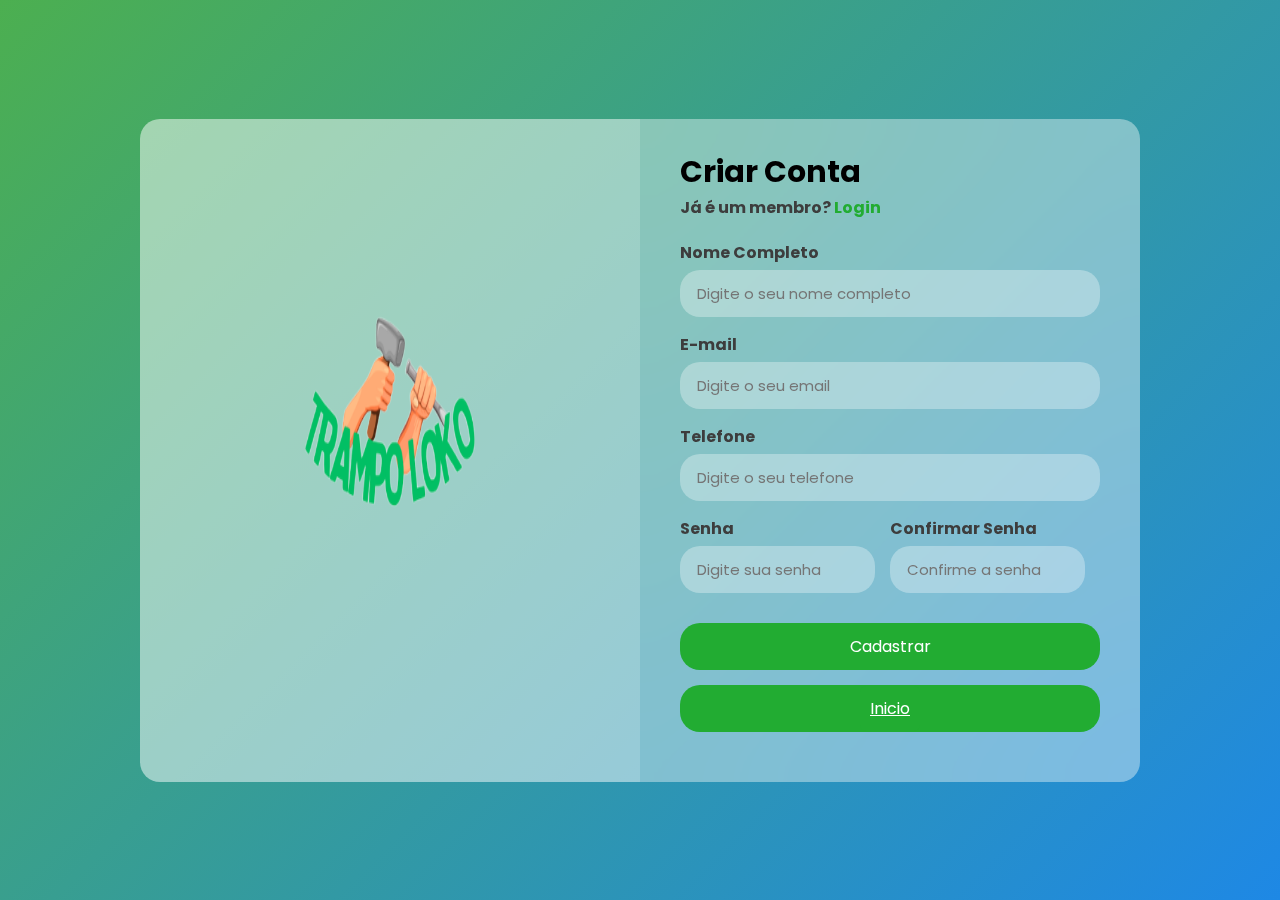
<file: page/cadastro.html>
<!DOCTYPE html>
<html lang="en">

<head>
    <meta charset="UTF-8">
    <meta http-equiv="X-UA-Compatible" content="IE=edge">
    <meta name="viewport" content="width=device-width, initial-scale=1.0">
    <link rel="stylesheet" href="/style/style1.css">
    <title>Formulario responsivo com html e css</title>
</head>

<body>
    <div class="box">
        <div class="img-box">
            <img src="/imagens/logo trampo loko_processed.png">
        </div>
        <div class="form-box">
            <h2>Criar Conta</h2>
            <p> Já é um membro? <a href="#"> Login </a> </p>
            <form action="#">
                <div class="input-group">
                    <label for="nome"> Nome Completo</label>
                    <input type="text" id="nome" placeholder="Digite o seu nome completo" required>
                </div>

                <div class="input-group">
                    <label for="email">E-mail</label>
                    <input type="email" id="email" placeholder="Digite o seu email" required>
                </div>

                <div class="input-group">
                    <label for="telefone">Telefone</label>
                    <input type="tel" id="telefone" placeholder="Digite o seu telefone" required>
                </div>

                <div class="input-group w50">
                    <label for="senha">Senha</label>
                    <input type="password" id="senha" placeholder="Digite sua senha" required>
                </div>

                <div class="input-group w50">
                    <label for="Confirmarsenha">Confirmar Senha</label>
                    <input type="password" id="Confirmarsenha" placeholder="Confirme a senha" required>
                </div>

                <div class="input-group">
                    <button>Cadastrar</button>
                    <button>
                        <a  href="/page/index.html" class="btn btn-light rounded-pill m-2">Inicio</a>
                    </button>
                </div>
              
            </form>
        </div>
    </div>
</body>
</html>
</file>
<file: style/style1.css>
@import url('https://fonts.googleapis.com/css2?family=Poppins:wght@300;400;500&display=swap');
*{
    padding: 0;
    margin: 0;
    box-sizing: border-box;
    font-family: 'Poppins', sans-serif;
}
body{
    background-position: center;
    background-repeat: no-repeat;
    background-size: cover;
    display: flex;
    align-items: center;
    justify-content: center;
    padding: 20px;
    min-height: 100vh;
    background: linear-gradient(135deg, #4CAF50, #1E88E5);
    
}
.w50{
    width: 50%;
    float: left;
    padding-right: 15px;
}
.box{
    display: flex;
    width: 1000px;
}
.img-box{
    background-color: rgba(255, 255, 255, 0.5);
    width: 50%;
    display: flex;
    align-items: right;
    padding: 10px;
    border-radius: 20px  0 0 20px;
    
    
}
.img-box img{
    width: 100%;
}
.form-box{
    background-color: rgba(255, 255, 255, 0.4);
    backdrop-filter: blur(40px);
    padding: 30px 40px;
    width: 50%;
    border-radius: 0 20px 20px 0;
}
.form-box h2{
    font-size: 30px;
}
.form-box p{
    font-weight: bold;
    color: #3D3D3D;
}
.form-box p a{
    color: #22ac32;
    text-decoration: none;
}
.form-box form{
    margin: 20px 0;
}
form .input-group{
    margin-bottom: 15px;
}
form .input-group label{
    color: #3D3D3D;
    font-weight: bold;
    display: block;
    margin-bottom: 5px;
}
form .input-group input{
    width: 100%;
    height: 47px;
    background-color: rgba(255, 255, 255, 0.32);
    border-radius: 20px;
    outline: none;
    border: 2px solid transparent;
    padding: 15px;
    font-size: 15px;
    color: #616161;
    transition: all 0.4s ease;
}
form .input-group input:focus{
    border-color: #22ac32;
}
form .input-group button{
    width: 100%;
    height: 47px;
    background: #22ac32;
    border-radius: 20px;
    outline: none;
    border: none;
    margin-top: 15px;
    color: white;
    cursor: pointer;
    font-size: 16px;
}
@media (max-width:930px) {
    .img-box{
        display: none;
    }
    .box{
        width: 700px;
    }
    .form-box{
        width: 100%;
        border-radius: 20px;
    }
}
@media (max-width:500px) {
    .w50{
        width: 100%;
        padding: 0;
    }
}

.btn {
    display: inline-block;
    padding: 10px 10px;
    background: #22ac32;
    color: #fff;
    
    border: none;
    border-radius: 6px;
    cursor: pointer;
    transition: background 0.3s ease;
}
</file>
